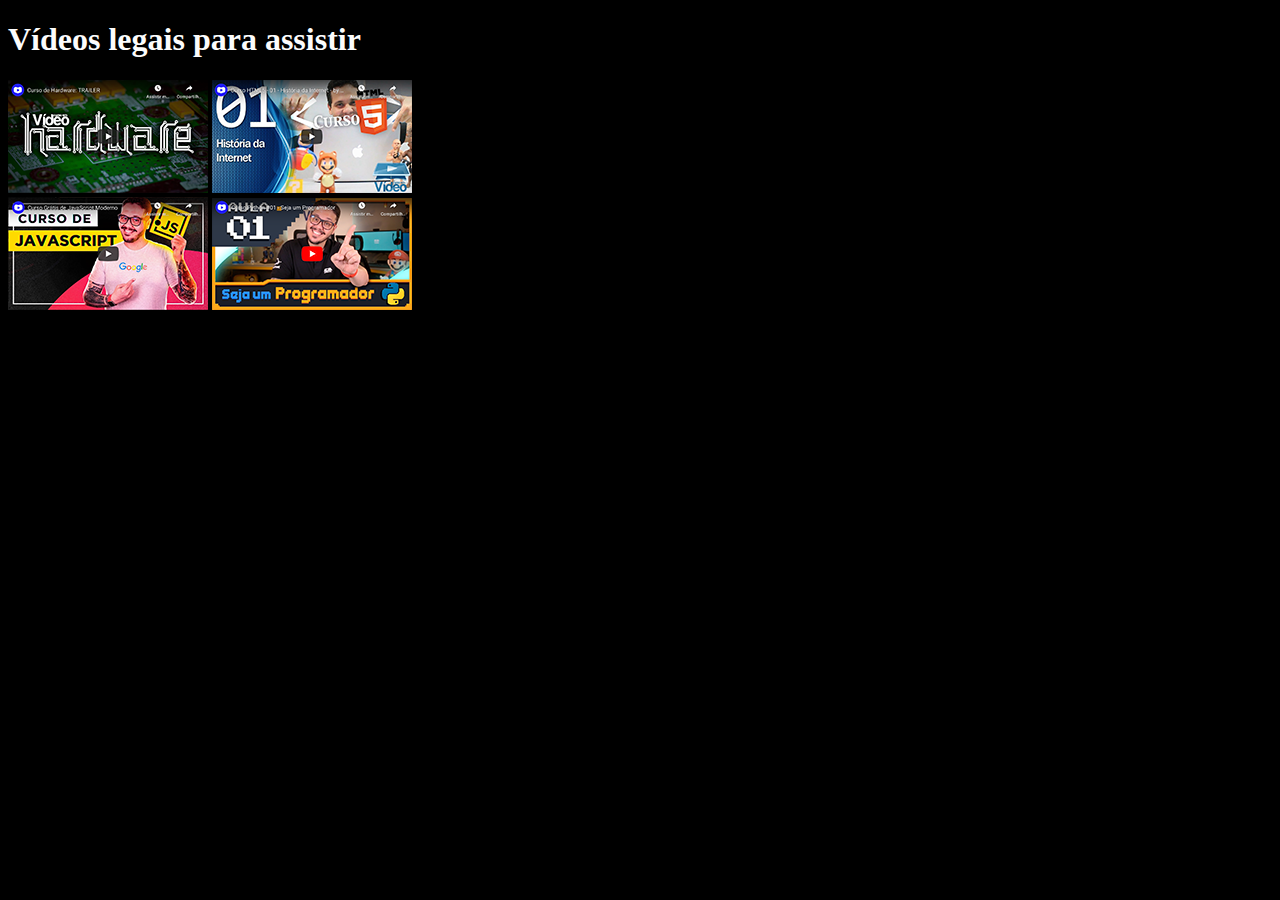
<file: Desafio 09/index.html>
<!DOCTYPE html>
<html lang="pt-br">
<head>
    <meta charset="UTF-8">
    <meta http-equiv="X-UA-Compatible" content="IE=edge">
    <meta name="viewport" content="width=device-width, initial-scale=1.0">
    <title>Desafio 09 de HTML5</title>
    <style>
        body {
            background-color: rgb(0, 0, 0);
        }
    </style>
</head>
<body>
    <target>
        <self>
            <h1 style="color: rgb(252, 252, 252);">Vídeos legais para assistir </h1>
            <a href="pag002.html"><img src="thumb-hardware.png" alt="Curso de Hardware"></a>
            <a href="pag003.html"><img src="thumb-html.png" alt="Curso HTML"></a>
            <br>
            <a href="pag004.html"><img src="thumb-js.png" alt="Curso JavaScript"></a>
            <a href="pag005.html"><img src="thumb-python.png" alt="Curso Python"></a>
        </self>
    </target>
</body>
</html>
</file>
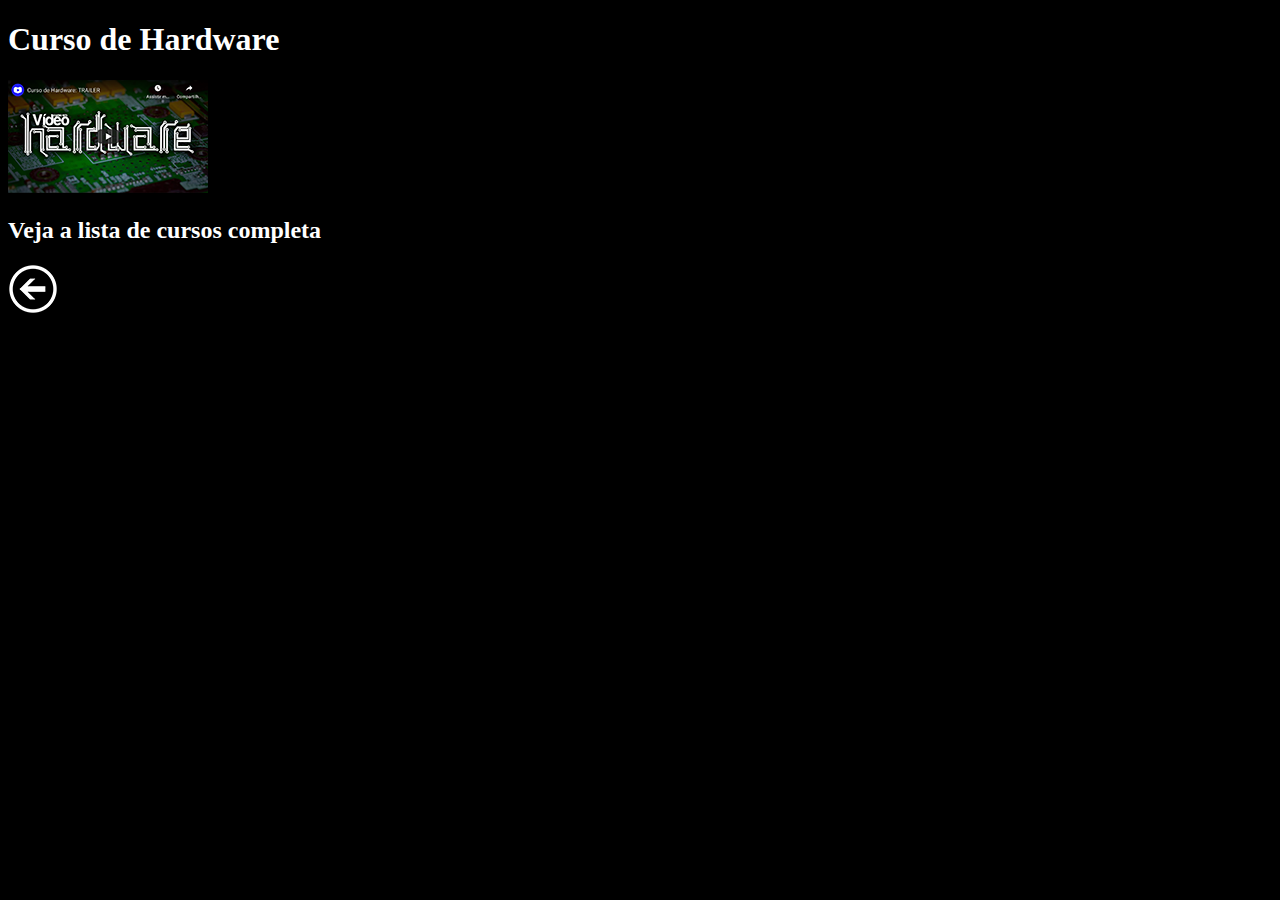
<file: Desafio 09/pag002.html>
<!DOCTYPE html>
<html lang="pt-br">
<head>
    <meta charset="UTF-8">
    <meta http-equiv="X-UA-Compatible" content="IE=edge">
    <meta name="viewport" content="width=device-width, initial-scale=1.0">
    <title>Curso de Hardware</title>
    <style>
        body {
            background-color: rgb(0, 0, 0);
        }
    </style>
</head>
<body>
    <h1 style="color: rgb(255, 255, 255);">Curso de Hardware</h1>
    <a href="https://www.youtube.com/watch?v=iT6E92Kt38o&list=PLHz_AreHm4dn1JHgN9wpbIUhzZmycYQXW" target="_blank" rel="external"><img src="thumb-hardware.png" alt="Curso de Hardware"></a>
    <h2 style="color: rgb(255, 255, 255);">Veja a lista de cursos completa</h2>
    <a href="index.html"><img src="voltar.png" alt="Voltar ao menu"></a>
</body>
</html>
</file>
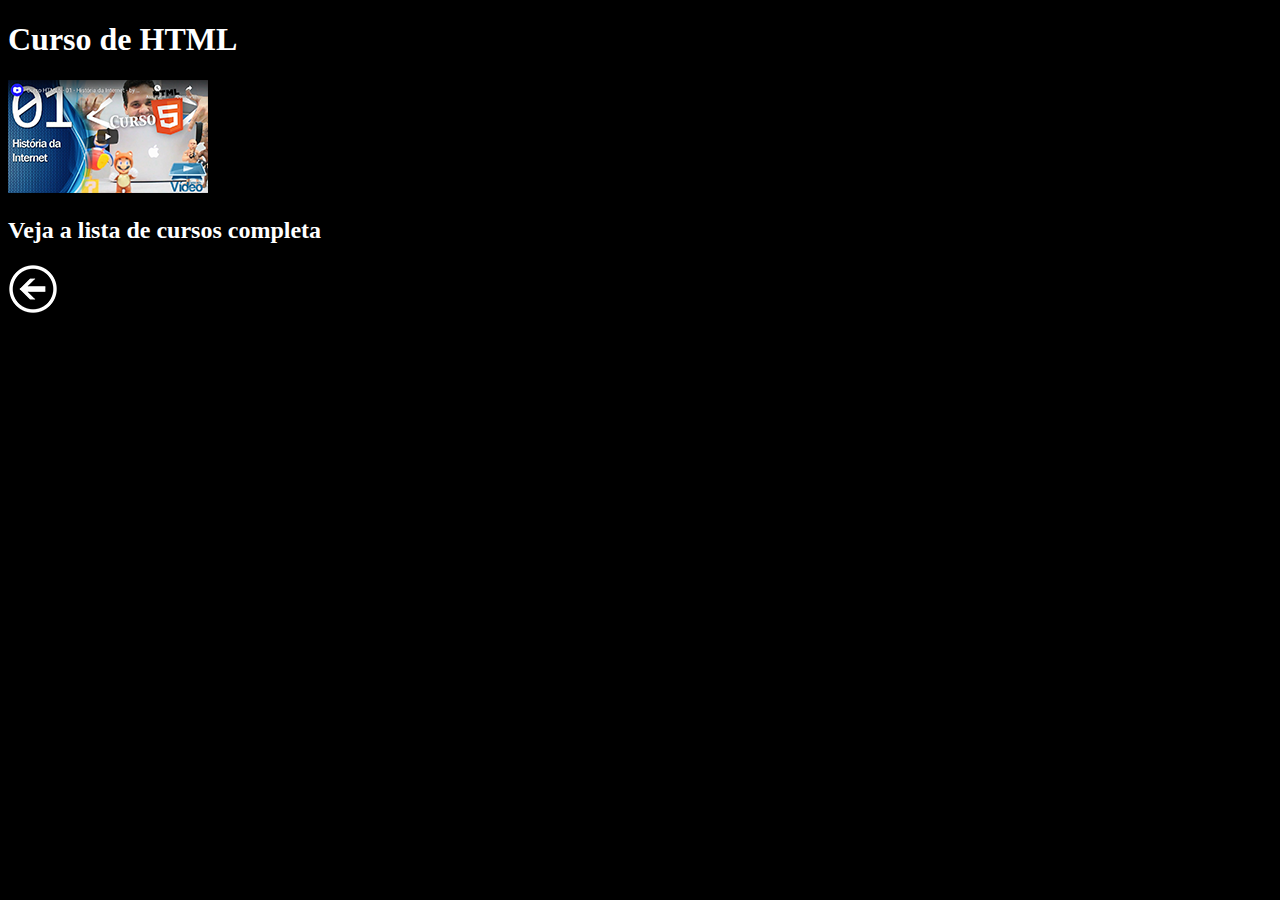
<file: Desafio 09/pag003.html>
<!DOCTYPE html>
<html lang="pt-br">
<head>
    <meta charset="UTF-8">
    <meta http-equiv="X-UA-Compatible" content="IE=edge">
    <meta name="viewport" content="width=device-width, initial-scale=1.0">
    <title>Curso de HTML5</title>
    <style>
        body {
            background-color: rgb(0, 0, 0);
        }
    </style>
</head>
<body>
    <h1 style="color: rgb(255, 255, 255);">Curso de HTML</h1>
    <a href="https://www.youtube.com/watch?v=epDCjksKMok&list=PLHz_AreHm4dlAnJ_jJtV29RFxnPHDuk9o" target="_blank" rel="external"><img src="thumb-html.png" alt="Curso de HTML"></a>
    <h2 style="color: rgb(255, 255, 255);">Veja a lista de cursos completa</h2>
    <a href="index.html"><img src="voltar.png" alt="Voltar ao menu"></a>
</body>
</html>
</file>
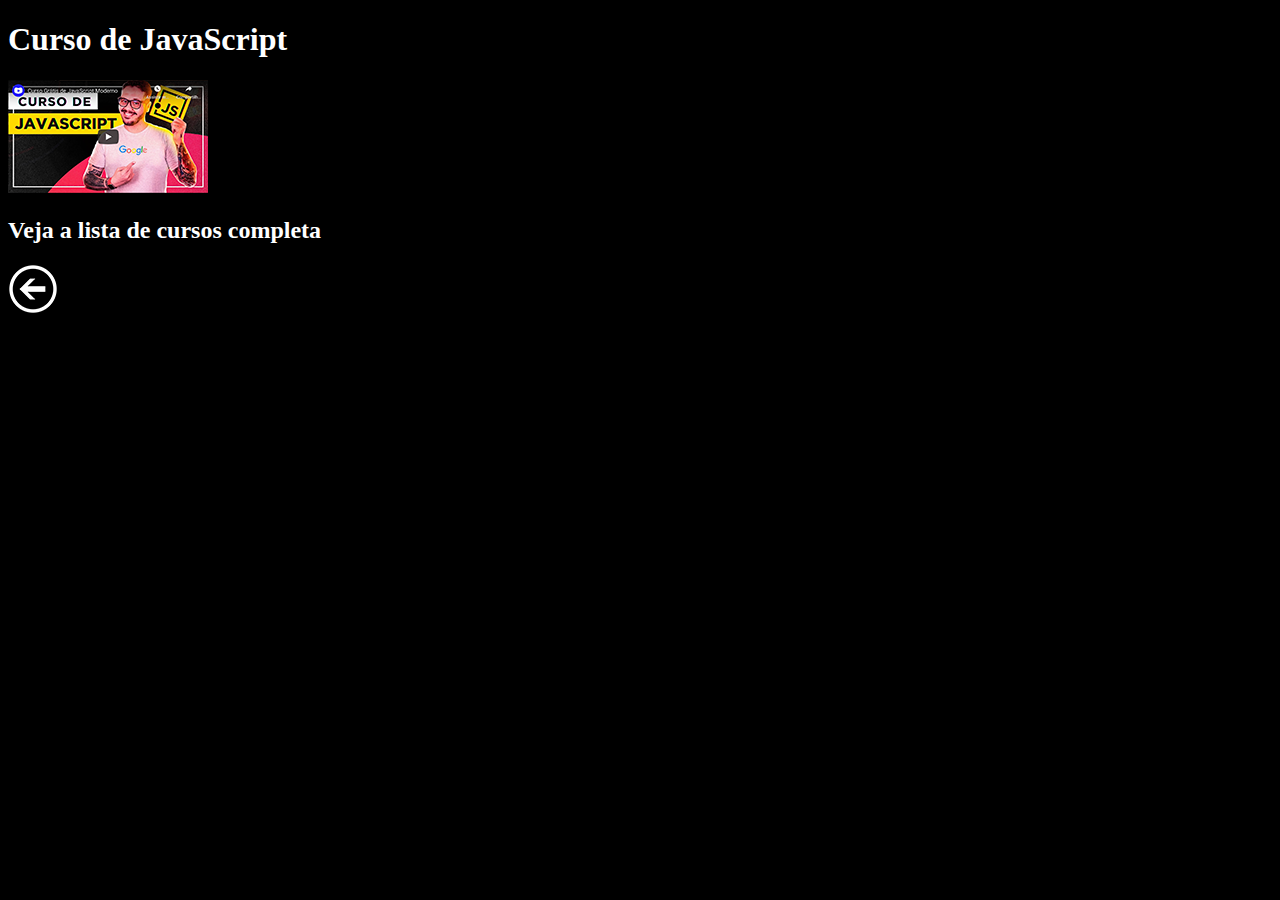
<file: Desafio 09/pag004.html>
<!DOCTYPE html>
<html lang="pt-br">
<head>
    <meta charset="UTF-8">
    <meta http-equiv="X-UA-Compatible" content="IE=edge">
    <meta name="viewport" content="width=device-width, initial-scale=1.0">
    <title>Curso de JavaScript</title>
    <style>
        body {
            background-color: rgb(0, 0, 0);
        }
    </style>
</head>
<body>
    <h1 style="color: rgb(255, 255, 255);">Curso de JavaScript</h1>
    <a href="https://www.youtube.com/watch?v=BXqUH86F-kA&list=PLntvgXM11X6pi7mW0O4ZmfUI1xDSIbmTm" target="_blank" rel="external"><img src="thumb-js.png" alt="Curso de JavaScript"></a>
    <h2 style="color: rgb(255, 255, 255);">Veja a lista de cursos completa</h2>
    <a href="index.html"><img src="voltar.png" alt="Voltar ao menu"></a>
</body>
</html>
</file>
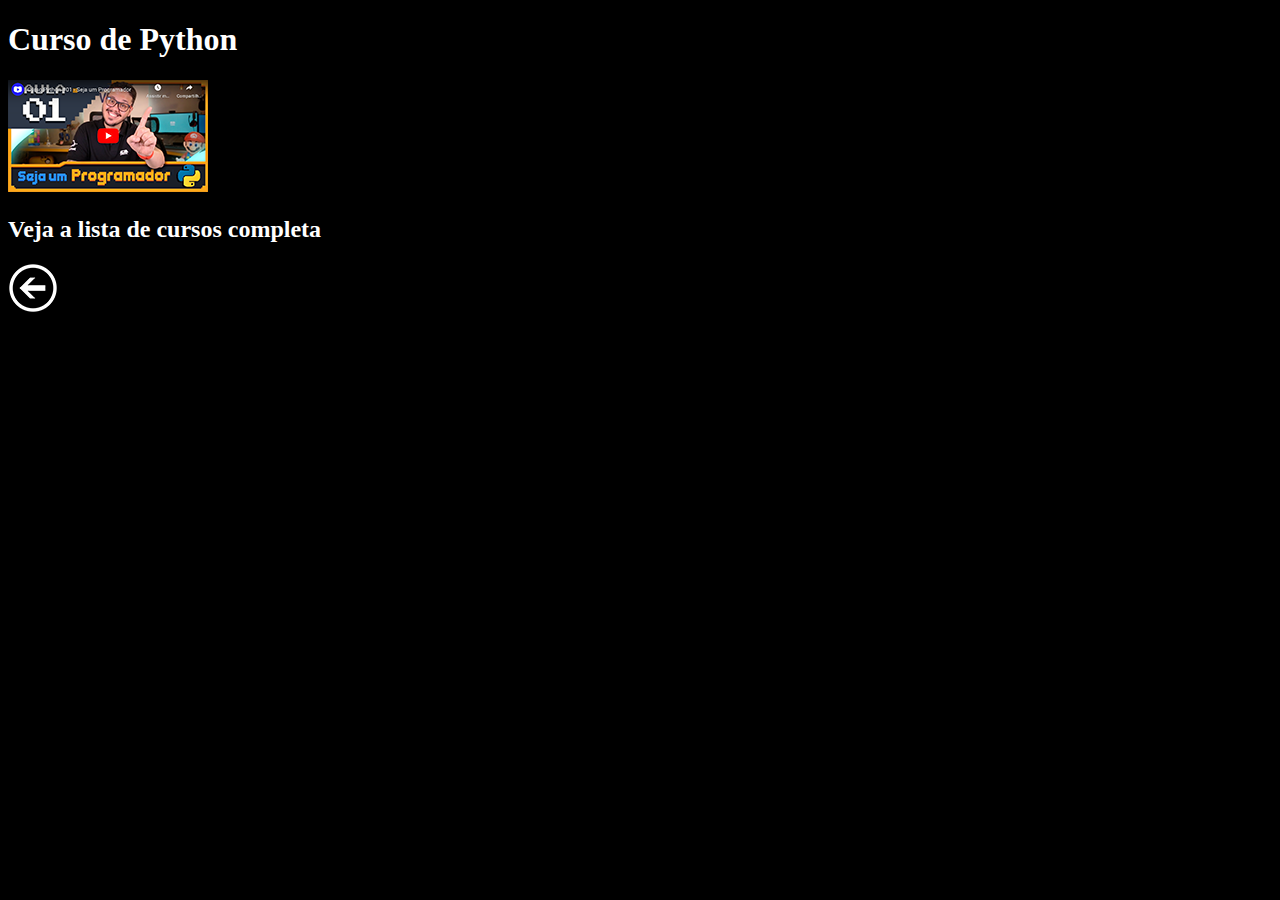
<file: Desafio 09/pag005.html>
<!DOCTYPE html>
<html lang="pt-br">
<head>
    <meta charset="UTF-8">
    <meta http-equiv="X-UA-Compatible" content="IE=edge">
    <meta name="viewport" content="width=device-width, initial-scale=1.0">
    <title>Curso de Python</title>
    <style>
        body {
            background-color: rgb(0, 0, 0);
        }
    </style>
</head>
<body>
    <h1 style="color: rgb(255, 255, 255);">Curso de Python</h1>
    <a href="https://www.youtube.com/watch?v=S9uPNppGsGo&list=PLvE-ZAFRgX8hnECDn1v9HNTI71veL3oW0" target="_blank" rel="external"><img src="thumb-python.png" alt="Curso de Python"></a>
    <h2 style="color: rgb(255, 255, 255);">Veja a lista de cursos completa</h2>
    <a href="index.html"><img src="voltar.png" alt="Voltar ao menu"></a>
</body>
</html>
</file>
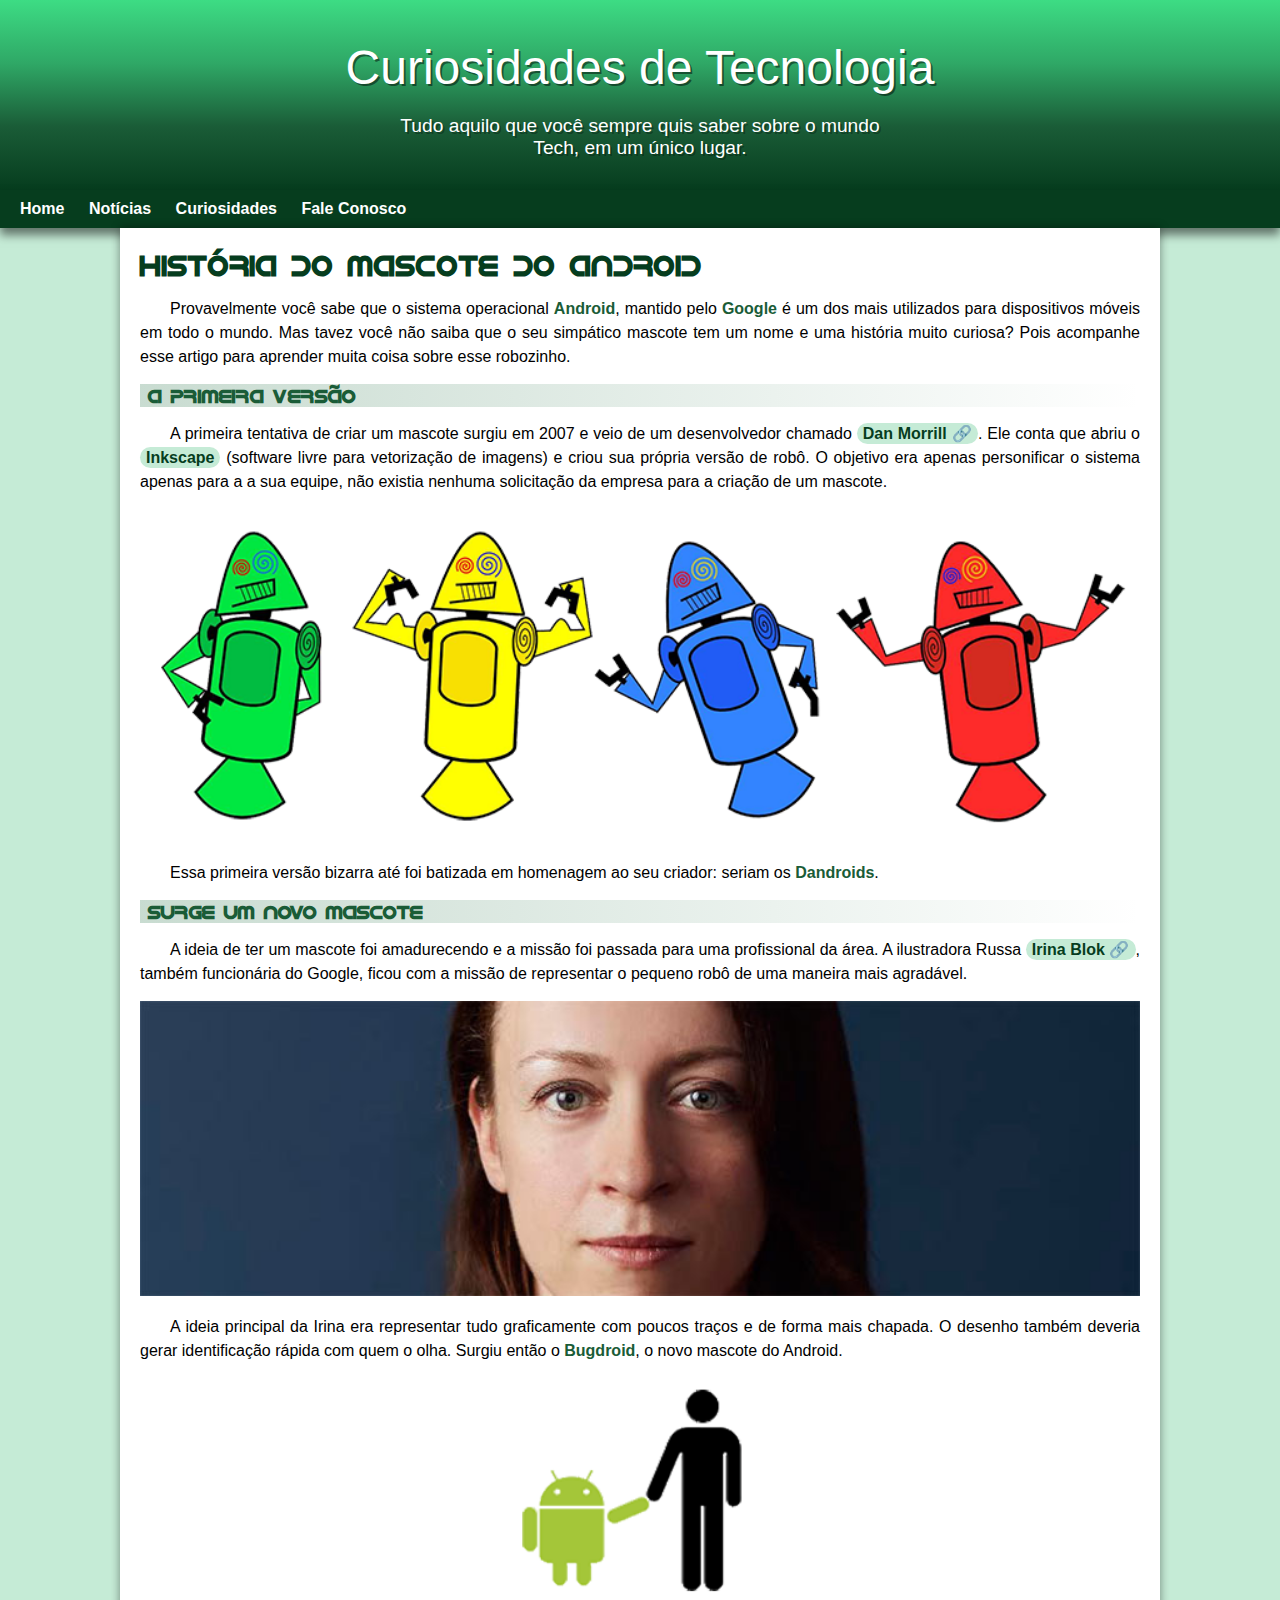
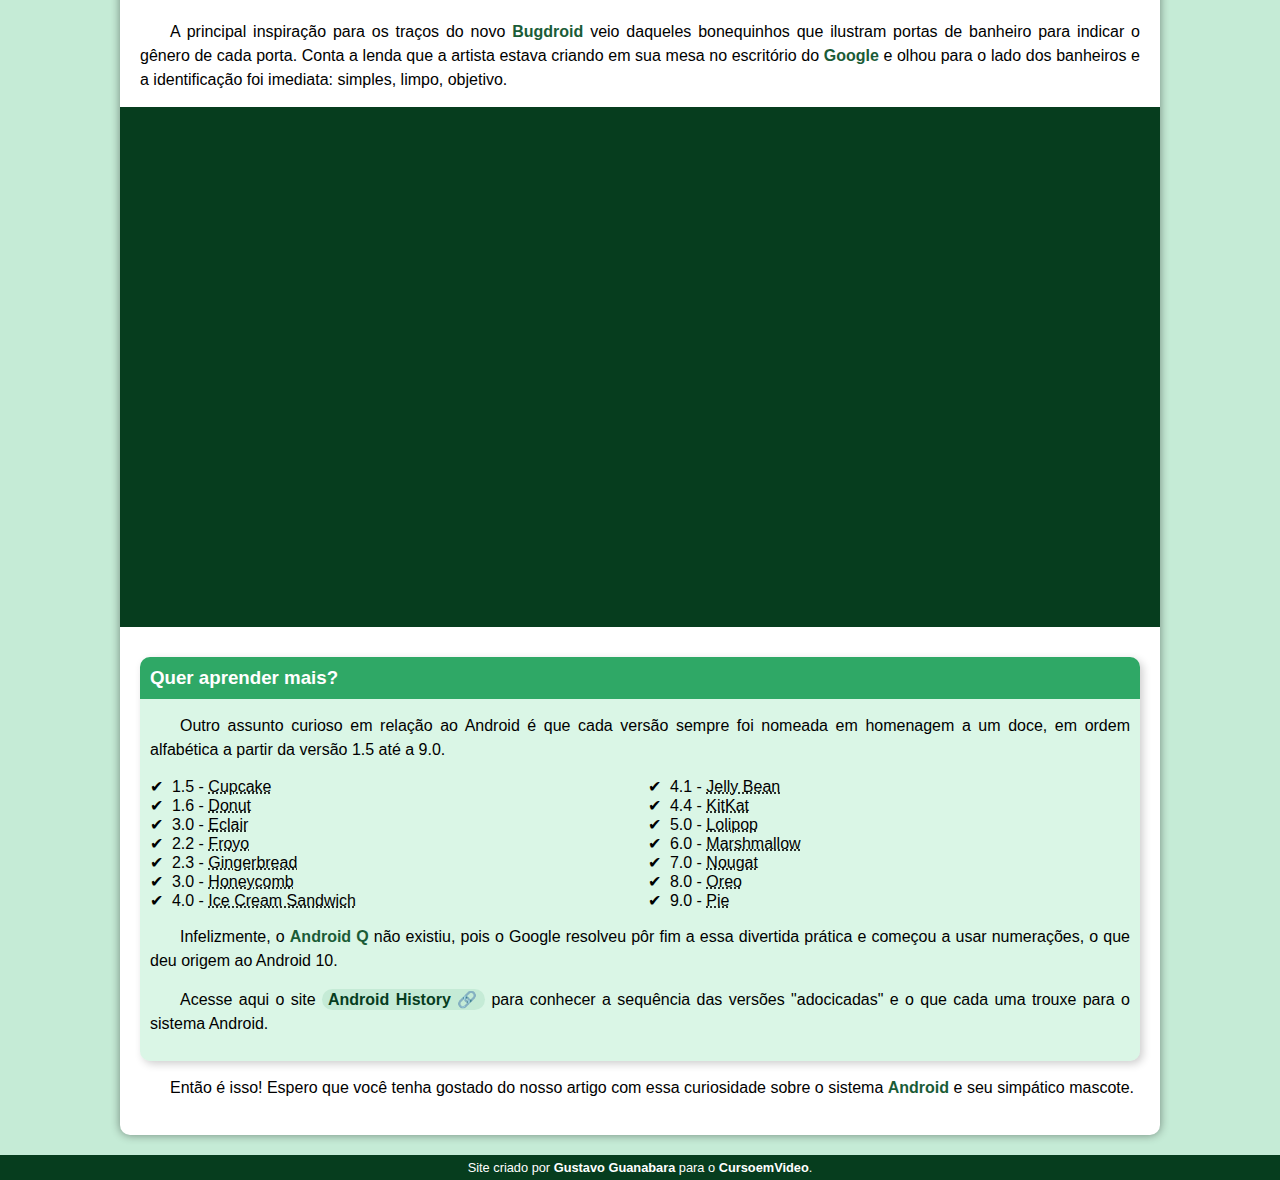
<file: Desafio 10/desafio10.html>
<!DOCTYPE html>
<html lang="pt-br">
<head>
    <meta charset="UTF-8">
    <meta http-equiv="X-UA-Compatible" content="IE=edge">
    <meta name="viewport" content="width=device-width, initial-scale=1.0">
    <title>Desafio Android</title>
    <link rel="stylesheet" href="estilo/style.css">
    <link rel="shortcut icon" href="imagens/favicon.ico" type="image/x-icon">
    <style>
    </style>
</head>
<body>
    <header>
        <h1 id="titulo">Curiosidades de Tecnologia</h1>
        <p>Tudo aquilo que você sempre quis saber sobre o mundo <br> Tech, em um único lugar.</p>
    </header>
    <nav>
        <a href="#">Home</a>
        <a href="#">Notícias</a>
        <a href="#">Curiosidades</a>
        <a href="#">Fale Conosco</a>
    </nav>
   
    <main>
        <article>
            <h1 id="historia">História do Mascote do Android</h1>

            <p>Provavelmente você sabe que o sistema operacional <strong>Android</strong>, mantido pelo <strong>Google</strong> é um dos mais utilizados para dispositivos móveis em todo o mundo. Mas tavez você não saiba que o seu simpático mascote tem um nome e uma história muito curiosa? Pois acompanhe esse artigo para aprender muita coisa sobre esse robozinho.</p>

            <h2>A primeira versão</h2>

            <p>A primeira tentativa de criar um mascote surgiu em 2007 e veio de um desenvolvedor chamado <a href="https://androidcommunity.com/dan-morrill-shows-us-the-android-mascot-that-almost-was-20130103/" target="_blank" class="externo">Dan Morrill</a>. Ele conta que abriu o <a href="https://inkscape.org/pt-br/" target="_blank">Inkscape</a> (software livre para vetorização de imagens) e criou sua própria versão de robô. O objetivo era apenas personificar o sistema apenas para a a sua equipe, não existia nenhuma solicitação da empresa para a criação de um mascote.</p>

            <picture>
                <source media="(max-width: 670px)" srcset="imagens/dan-droids-pq.png">
                <img src="imagens/dan-droids.png" alt="Primeiro mascote do Android">
            </picture>
            
            <p>Essa primeira versão bizarra até foi batizada em homenagem ao seu criador: seriam os <strong>Dandroids</strong>.</p>

            <h2>Surge um novo mascote</h2>

            <p>A ideia de ter um mascote foi amadurecendo e a missão foi passada para uma profissional da área. A ilustradora Russa <a href="https://www.irinablok.com/" target="_blank" class="externo">Irina Blok</a>, também funcionária do Google, ficou com a missão de representar o pequeno robô de uma maneira mais agradável.</p>

            <picture>
                <source media="(max-width: 670px)" srcset="imagens/irina-blok-pq.jpg">
                <img src="imagens/irina-blok.jpg" alt="Irina Blok, criadora do Bugdroid">
            </picture>
            
            <p>A ideia principal da Irina era representar tudo graficamente com poucos traços e de forma mais chapada. O desenho também deveria gerar identificação rápida com quem o olha. Surgiu então o <strong>Bugdroid</strong>, o novo mascote do Android.</p>

            <img src="imagens/bugdroid.png" class="pequena" alt="Bugdroid">

            <p>A principal inspiração para os traços do novo <strong>Bugdroid</strong> veio daqueles bonequinhos que ilustram portas de banheiro para indicar o gênero de cada porta. Conta a lenda que a artista estava criando em sua mesa no escritório do <strong>Google</strong> e olhou para o lado dos banheiros e a identificação foi imediata: simples, limpo, objetivo.</p>
            <div class="video">
    
                <iframe width="560" height="315" src="https://www.youtube.com/embed/l2UDgpLz20M" title="YouTube video player" frameborder="0" allow="accelerometer; autoplay; clipboard-write; encrypted-media; gyroscope; picture-in-picture; web-share" allowfullscreen></iframe>
            </div>

            <aside> 
                <h3>Quer aprender mais? </h3>

                <p>Outro assunto curioso em relação ao Android é que cada versão sempre foi nomeada em homenagem a um doce, em ordem alfabética a partir da versão 1.5 até a 9.0.</p>
            <ul>
                
                <li>1.5 - <abbr title="Bolo de Copo">Cupcake</abbr></li>
                <li>1.6 - <abbr title="Rosquinha">Donut</abbr></li>
                <li>3.0 - <abbr title="Bomba">Eclair</abbr></li>
                <li>2.2 - <abbr title="Iogurte Congelado">Froyo</abbr></li>
                <li>2.3 - <abbr title="Biscoito de Gengibre">Gingerbread</abbr></li>
                <li>3.0 - <abbr title="Favo de Mel">Honeycomb</abbr></li>
                <li>4.0 - <abbr title="Sanduíche de Sorvete">Ice Cream Sandwich</abbr></li>
                <li>4.1 - <abbr title="Jujuba">Jelly Bean</abbr></li>
                <li>4.4 - <abbr title="KitKat">KitKat</abbr></li>
                <li>5.0 - <abbr title="Pirulito">Lolipop</abbr></li>
                <li>6.0 - <abbr title="Marshmallow">Marshmallow</abbr></li>
                <li>7.0 - <abbr title="Torrone">Nougat</abbr></li>
                <li>8.0 - <abbr title="Oreo">Oreo</abbr></li>
                <li>9.0 - <abbr title="Torta">Pie</abbr></li>
            </ul>
            
                <p>Infelizmente, o <strong>Android Q</strong> não existiu, pois o Google resolveu pôr fim a essa divertida prática e começou a usar numerações, o que deu origem ao Android 10.</p>

                <p>Acesse aqui o site <a href="https://www.android.com/intl/en_nz/history/" target="_blank" class="externo">Android History</a> para conhecer a sequência das versões "adocicadas" e o que cada uma trouxe para o sistema Android.</p>
            </aside>

            <p>Então é isso! Espero que você tenha gostado do nosso artigo com essa curiosidade sobre o sistema <strong>Android</strong> e seu simpático mascote.</p>
        </article>
    </main>
    <footer>
        <p id="criador">Site criado por <a href="https://gustavoguanabara.github.io/" target="_blank">Gustavo Guanabara</a> para o <a href="https://www.youtube.com/@CursoemVideo" target="_blank">CursoemVideo</a>.</p>
    </footer>
</body>
</html>
</file>
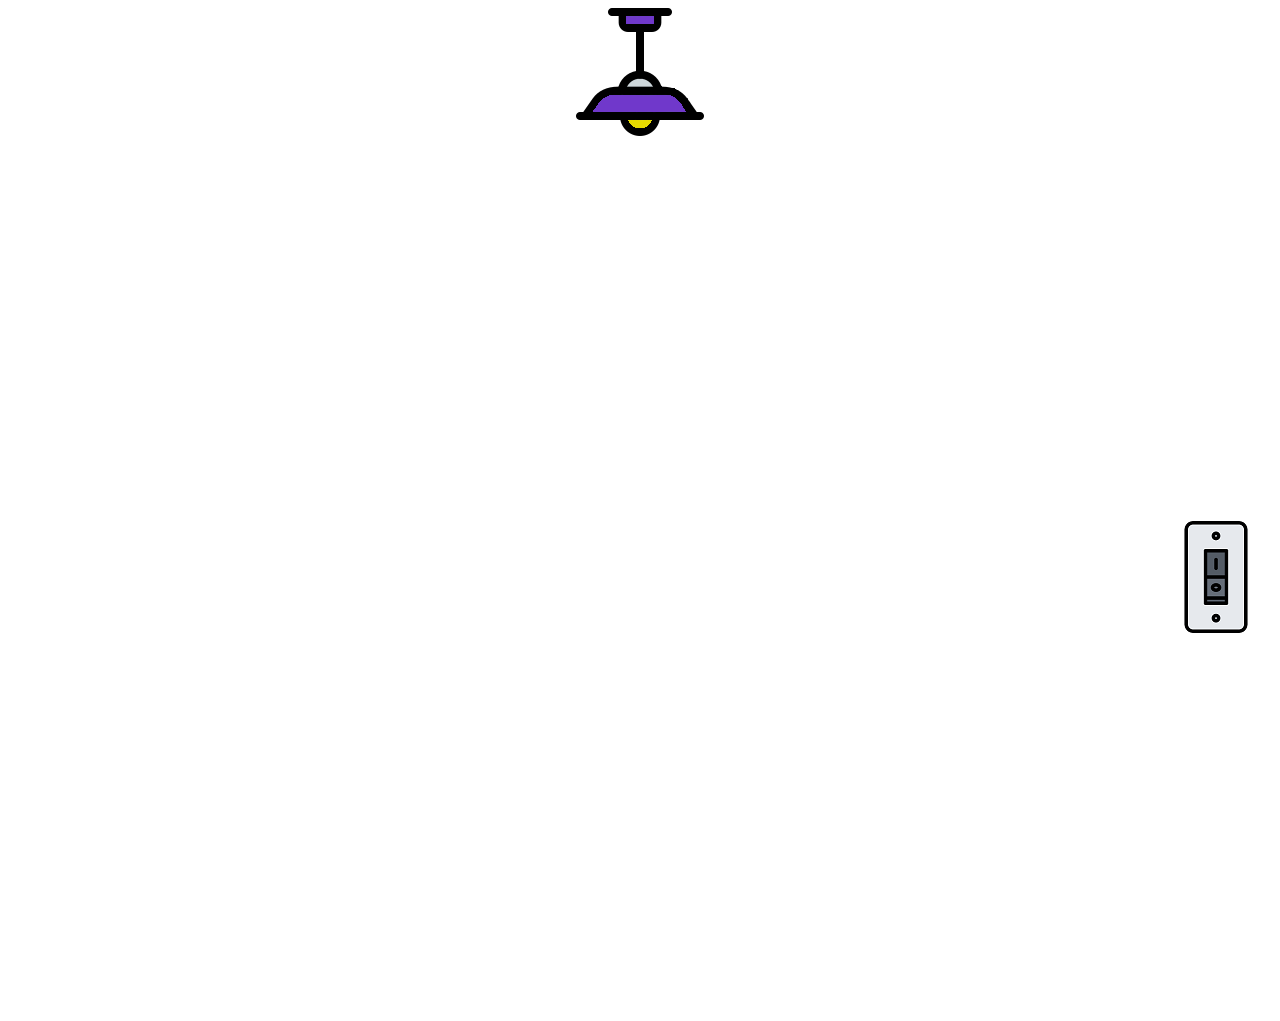
<file: Desafio 11/desafio11.html>
<!DOCTYPE html>
<html lang="pt-br">
<head>
    <meta charset="UTF-8">
    <meta http-equiv="X-UA-Compatible" content="IE=edge">
    <meta name="viewport" content="width=device-width, initial-scale=1.0">
    <title>Document</title>
    <link rel="stylesheet" href="estilo/style.css">
    <style>
        div.botao{
            background-image: url(imagens/interruptor-aceso.png);
            height: 97vh;
            background-repeat: no-repeat;
            background-position: right center;
    
        }
    </style>
</head>
<body>
    <header>
        <img src="imagens/luminaria-acesa.png" alt="luminaria-acesa">
    </header>
    <div class="botao">
        
    </div>

</body>
</html>
</file>
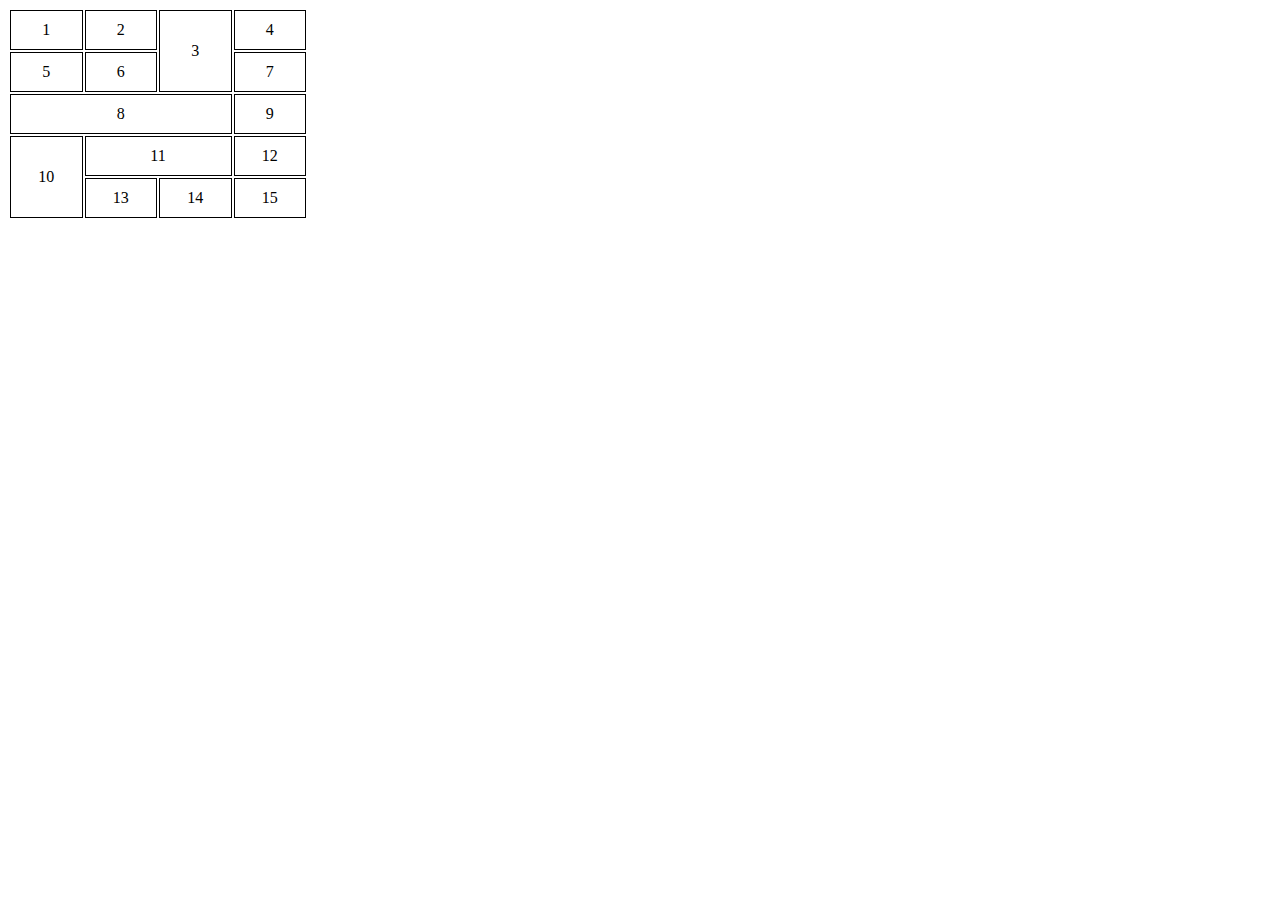
<file: Desafio 13/tabela1.html>
<!DOCTYPE html>
<html lang="pt-br">
<head>
    <meta charset="UTF-8">
    <meta http-equiv="X-UA-Compatible" content="IE=edge">
    <meta name="viewport" content="width=device-width, initial-scale=1.0">
    <title>Desafio de Tabela</title>
</head>
    <style>
        table{
            width: 300px;
            
        }

        td{
            border: 1px solid black;
            padding: 10px;
            text-align: center;
        }
    </style>
<body>
    <table>
        <tr>
            <td>1</td>
            <td>2</td>
            <td rowspan="2">3</td>
            <td>4</td>
        </tr>
        <tr>
            <td>5</td>
            <td>6</td>
            <td>7</td>
        </tr>
        <tr>
            <td colspan="3">8</td>
            <td>9</td>
        </tr>
        <tr>
            <td rowspan="2">10</td>
            <td colspan="2">11</td>
            <td>12</td>
        </tr>
        <tr>
            <td>13</td>
            <td>14</td>
            <td>15</td>
        </tr>
    </table>
</body>
</html>
</file>
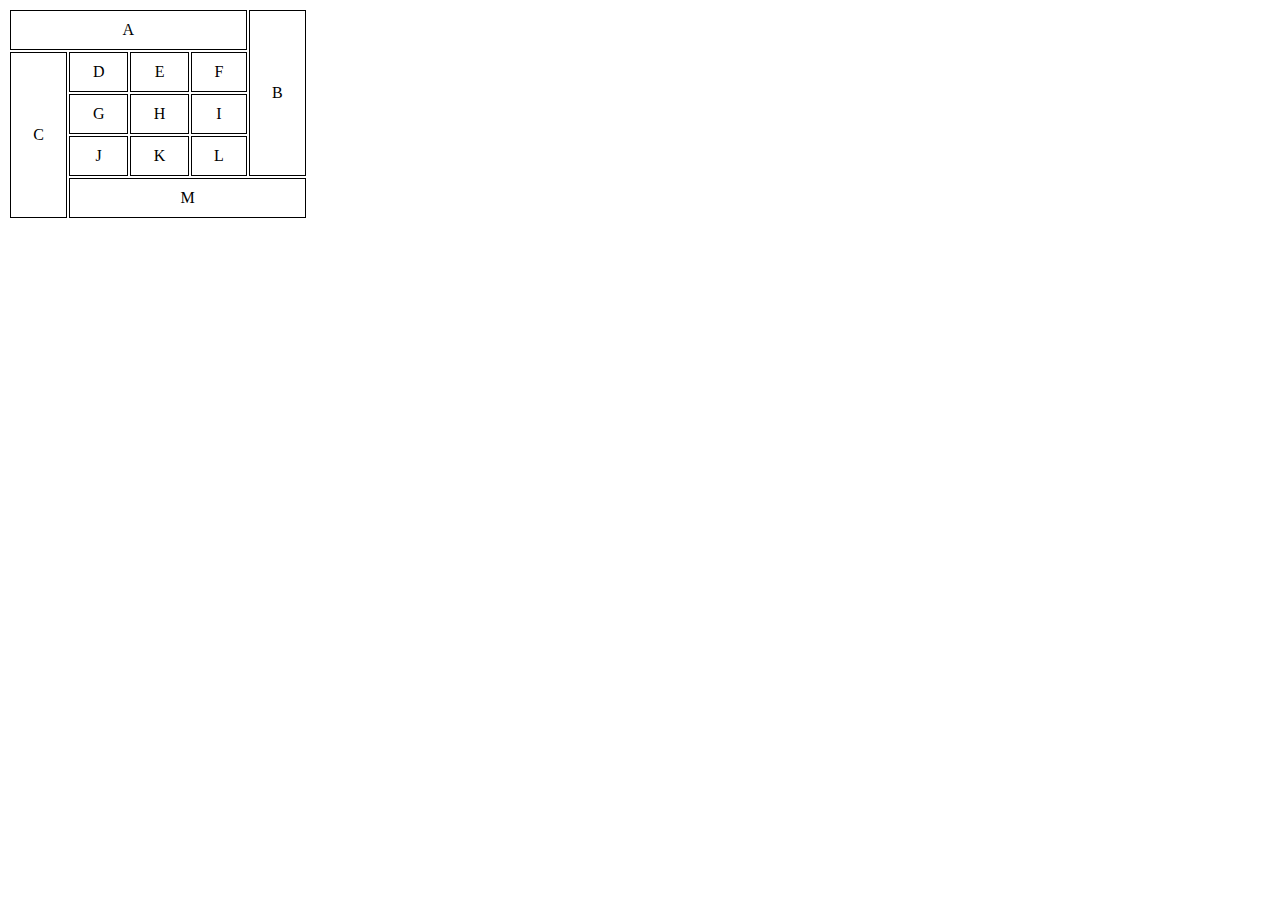
<file: Desafio 13/tabela2.html>
<!DOCTYPE html>
<html lang="pt-br">
<head>
    <meta charset="UTF-8">
    <meta http-equiv="X-UA-Compatible" content="IE=edge">
    <meta name="viewport" content="width=device-width, initial-scale=1.0">
    <title>Desafio de Tabela 2</title>
</head>
<style>
    table{
        width: 300px;
    }

    td{
        border: 1px solid black;
        padding: 10px;
        text-align: center;
    }
</style>
<body>
    <table>
        <tr>
            <td colspan="4">A</td>
            <td rowspan="4">B</td>
        </tr>
        <tr>
            <td rowspan="4">C</td>
            <td>D</td>
            <td>E</td>
            <td>F</td>
        </tr>
        <tr>
            <td>G</td>
            <td>H</td>
            <td>I</td>
        </tr>
        <tr>
            <td>J</td>
            <td>K</td>
            <td>L</td>
        </tr>
        <tr>
            <td colspan="4">M</td>
        </tr>
    </table>
</body>
</html>
</file>
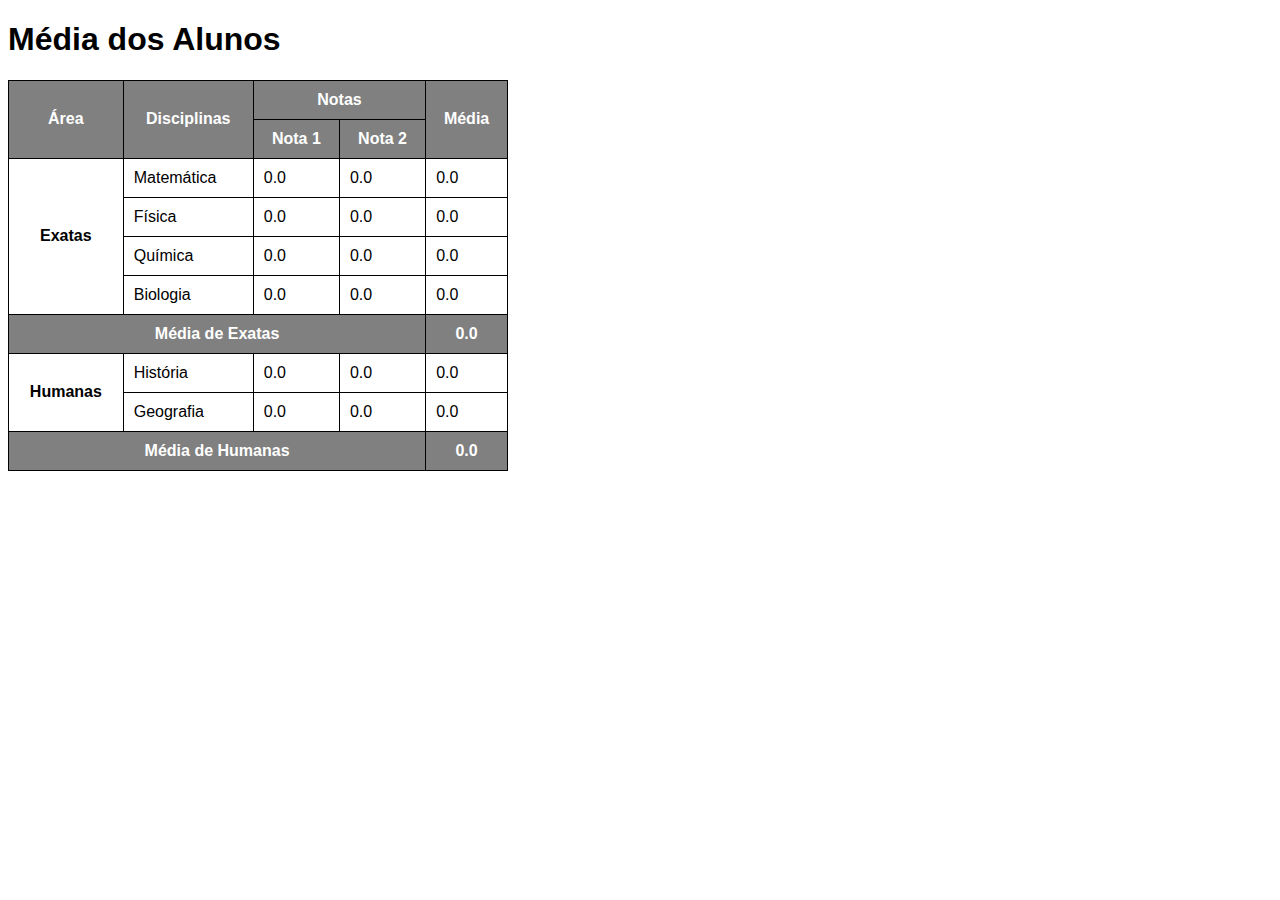
<file: Desafio 13/tabela3.html>
<!DOCTYPE html>
<html lang="pt-br">
<head>
    <meta charset="UTF-8">
    <meta http-equiv="X-UA-Compatible" content="IE=edge">
    <meta name="viewport" content="width=device-width, initial-scale=1.0">
    <title>Tabela de média dos Alunos</title>
</head>
<style>
    body{
        font-family: Arial, Helvetica, sans-serif;
    }

    table{
        width: 500px;
        border-collapse: collapse;
        padding: 10px;
    }

    th, td{
        border: 1px solid black;
        padding: 10px;
    }

    thead>tr>th{
        background-color: gray;
        color: white;
    }
</style>
<body>
    <h1>Média dos Alunos</h1>
    <table>
        <thead>
            <tr>
                <th rowspan="2" scope="col">Área</th>
                <th rowspan="2" scope="col">Disciplinas</th>
                <th colspan="2" scope="colgroup">Notas</th>
                <th rowspan="2" scope="col">Média</th>
            </tr>
            <tr>
                <th scope="col">Nota 1</th>
                <th scope="col">Nota 2</th>
            </tr>
        </thead>
        <tbody>
            <tr>
                <th rowspan="4" scope="rowgroup">Exatas</th>
                <td>Matemática</td>
                <td>0.0</td>
                <td>0.0</td>
                <td>0.0</td>
            </tr>
            <tr>
                <td>Física</td>
                <td>0.0</td>
                <td>0.0</td>
                <td>0.0</td>
            </tr>
            <tr>
                <td>Química</td>
                <td>0.0</td>
                <td>0.0</td>
                <td>0.0</td>
            </tr>
            <tr>
                <td>Biologia</td>
                <td>0.0</td>
                <td>0.0</td>
                <td>0.0</td>
            </tr>
            <thead>
                <tr>
                    <th colspan="4" scope="row">Média de Exatas</th>
                    <th>0.0</th>
                </tr>
            </thead>
            <tbody>
                <tr>
                    <th rowspan="2" scope="rowgroup">Humanas</th>
                    <td>História</td>
                    <td>0.0</td>
                    <td>0.0</td>
                    <td>0.0</td>
                </tr>
                <tr>
                    <td>Geografia</td>
                    <td>0.0</td>
                    <td>0.0</td>
                    <td>0.0</td>
                </tr>
                <thead>
                    <th colspan="4" scope="row">Média de Humanas</th>
                    <th>0.0</th>
                </thead>
            </tbody>
        </tbody>
    </table>
</body>
</html>
</file>
<file: Desafio 10/estilo/style.css>
@charset "UTF-8";

/*
#c5ebd6
#83e1ad
#3ddc84
#2fa866
#1a5c37
#063d1e
*/

@import url('https://fonts.googleapis.com/css2?family=Bebas+Neue&display=swap');

@font-face {
    font-family: 'SofiaSans' ;
    src: url('../fonts/SofiaSansExtra.ttf'); 
    font-weight: normal;
    font-style: normal;
}
@font-face {
    font-family: 'Bebas Neue' ;
    src: url('../fonts/BebasNeue-Regular.ttf'); 
}
@font-face {
    font-family: 'Android' ;
    src: url('../fonts/idroid.otf') format(opentype);
}

:root {
    --cor0: #c5ebd6;
    --cor1: #83e1ad;
    --cor2: #3ddc84;
    --cor3: #2fa866;
    --cor4: #1a5c37;
    --cor5: #063d1e;

    --fonte-padrao: Arial, Verdana, Helvetica, sans-serif;
    --fonte-destaque: 'Bebas Neue', cursive;
    --fonte-android: 'Android', cursive;
}

* {
    margin: 0px;
    padding: 0px;
}

body {
    background-color: #c5ebd6;
    font-family: var(--fonte-padrao);
    

}

a.externo::after{
    content: '\00A0\1F517';
}

header{
    background-image: linear-gradient(to bottom, var(--cor2), var(--cor3), var(--cor4), var(--cor5));
    color: white;
    min-height: 150px;
    text-align: center;
    padding-top: 40px;
}

header > h1 {
    font-family: var(--fonte-padrao);
    color: white;
    margin-bottom: 20px;
    font-weight: normal;
    font-size: 3em;
    text-shadow: 2px 2px 0px rgba(0, 0, 0, 0.466);
}

header > p{
    color: white;
    font-family: var(--fonte-padrao);
    font-size: 1.2em;
    max-width: 600px;
    padding-right: 10px;
    padding-left: 10px;
    margin: auto;
    text-shadow: 2px 2px 0px rgba(0, 0, 0, 0.301);
}

nav {
    background-color: var(--cor5);
    padding: 10px;
    box-shadow: 0px 7px 9px rgba(0, 0, 0, 0.5);
}

nav > a{
    color: white;
    padding: 10px;
    text-decoration: none;
    font-weight: bold;
    border-radius: 30px;
    transition-duration: 0.5s;
}

nav > a:hover {
    background-color: var(--cor3);
    color: var(--cor5);
    text-shadow: 2px 2px 0px rgba(0, 0, 0, 0.247);
}

main{
    min-width: 300px;
    max-width: 1000px;
    margin: auto;
    margin-bottom: 20px;
    background-color: white;
    padding: 20px;
    box-shadow: 0px 0px 10px rgba(0, 0, 0, 0.432);
    border-bottom-left-radius: 10px;
    border-bottom-right-radius: 10px;
}

main h1 {
    font-family: var(--fonte-android);
    color: var(--cor5);
    font-size: 1.8em;
}

main h2{
    font-family: var(--fonte-android);
    color: var(--cor4);
    background-image: linear-gradient(to right, #669c7d5b, transparent);
    font-size: 1.2em;
    text-indent: 8px;
}

main p{
    margin: 15px 0px;
    text-align: justify;
    text-indent: 30px;
    font-size: 1em;
    line-height: 1.5em;
}

main strong{
    color: var(--cor4);
    font-weight: bold;

}

main a{
    text-decoration: none;
    font-weight: bold;
    color: var(--cor5);
    padding: 2px 6px;
    border-radius: 20px;
    background-color: var(--cor0);
}

main a:hover{
    text-decoration: underline;
    font-family: var(--fonte-android);
}

main img{
    width: 100%;

}

main img.pequena{
    max-width: 350px;
    display: block;
    margin: auto;
}

div.video {
    background-color: var(--cor5);
    margin: 0px -20px 30px -20px;
    padding: 20px;
    padding-bottom: 50%;
    position: relative;
}

div.video > iframe {
    position: absolute;
    top: 5%;
    left: 5%;
    width: 90%;
    height: 90%;
}

aside{
    background-color: #83e1ad4d;
    padding: 10px;
    border-radius: 10px;
    box-shadow: 3px 3px 8px rgba(0, 0, 0, 0.192);
}

aside > ul{
    list-style-type: '\2714\00A0\00A0';
    list-style-position: inside;
    columns: 2;
}

aside > h3{
    background-color: #2fa866;
    color: white;
    padding: 10px;
    margin: -10px -10px 0 -10px;
    border-radius: 10px 10px 0px 0px;
    
}

footer {
    background-color: var(--cor5);
    color: white;
    text-align: center;
    font-size: 0.8em;
    padding: 5px;

}

footer a{
    text-decoration: none;
    color: white;
    font-weight: bold;
}

footer a:hover{
    text-decoration: underline;
    color: var(--cor3);
    padding: 2px 6px;
}
</file>
<file: Desafio 11/estilo/style.css>
@charset "UTF-8";

header{
    text-align: center;
}
</file>
